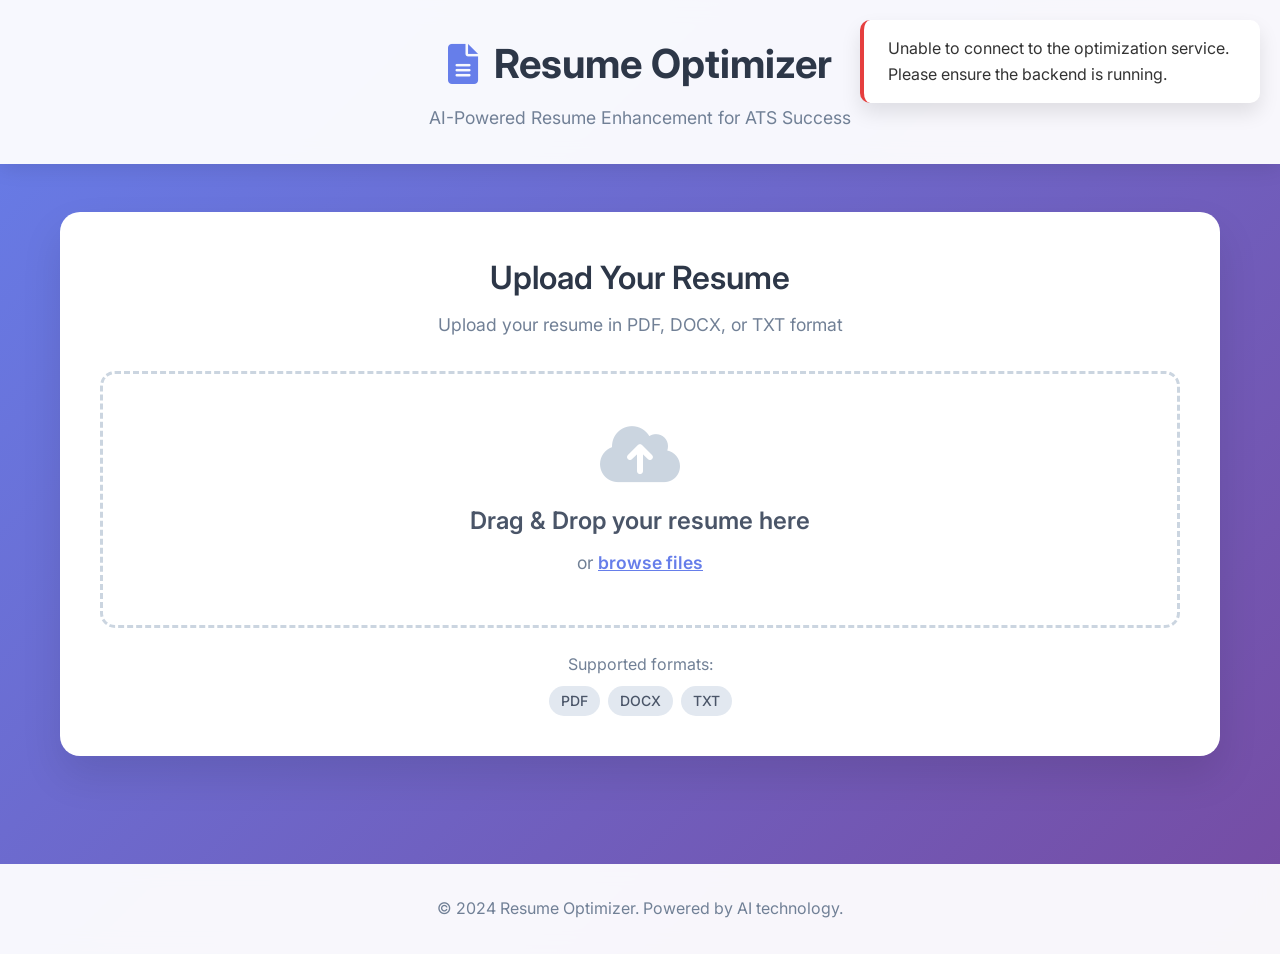
<file: frontend/index.html>
<!DOCTYPE html>
<html lang="en">
<head>
    <meta charset="UTF-8">
    <meta name="viewport" content="width=device-width, initial-scale=1.0">
    <title>Resume Optimizer - AI-Powered Resume Enhancement</title>
    <link rel="stylesheet" href="styles.css">
    <link href="https://cdnjs.cloudflare.com/ajax/libs/font-awesome/6.0.0/css/all.min.css" rel="stylesheet">
    <link href="https://fonts.googleapis.com/css2?family=Inter:wght@300;400;500;600;700&display=swap" rel="stylesheet">
</head>
<body>
    <div class="app">
        <!-- Header -->
        <header class="header">
            <div class="container">
                <div class="logo">
                    <i class="fas fa-file-alt"></i>
                    <h1>Resume Optimizer</h1>
                </div>
                <p class="tagline">AI-Powered Resume Enhancement for ATS Success</p>
            </div>
        </header>

        <!-- Main Content -->
        <main class="main">
            <div class="container">
                <!-- Upload Section -->
                <section class="upload-section" id="uploadSection">
                    <div class="upload-card">
                        <div class="upload-header">
                            <h2>Upload Your Resume</h2>
                            <p>Upload your resume in PDF, DOCX, or TXT format</p>
                        </div>
                        
                        <div class="upload-area" id="uploadArea">
                            <div class="upload-content">
                                <i class="fas fa-cloud-upload-alt upload-icon"></i>
                                <h3>Drag & Drop your resume here</h3>
                                <p>or <span class="upload-link">browse files</span></p>
                                <input type="file" id="fileInput" accept=".pdf,.docx,.txt" hidden>
                            </div>
                            <div class="file-info" id="fileInfo" style="display: none;">
                                <i class="fas fa-file"></i>
                                <span class="file-name"></span>
                                <button class="remove-file" id="removeFile">
                                    <i class="fas fa-times"></i>
                                </button>
                            </div>
                        </div>

                        <div class="supported-formats">
                            <p>Supported formats:</p>
                            <div class="format-badges">
                                <span class="format-badge">PDF</span>
                                <span class="format-badge">DOCX</span>
                                <span class="format-badge">TXT</span>
                            </div>
                        </div>
                    </div>
                </section>

                <!-- Job Description Section -->
                <section class="job-description-section" id="jobDescriptionSection" style="display: none;">
                    <div class="job-card">
                        <div class="job-header">
                            <h2>Job Description</h2>
                            <p>Paste the job description you're applying for</p>
                        </div>
                        
                        <div class="job-input">
                            <textarea 
                                id="jobDescription" 
                                placeholder="Paste the job description here... This will help our AI optimize your resume to match the specific requirements and keywords."
                                rows="8"
                            ></textarea>
                            <div class="char-count">
                                <span id="charCount">0</span> characters
                            </div>
                        </div>

                        <div class="job-actions">
                            <button class="btn btn-secondary" id="backToUpload">
                                <i class="fas fa-arrow-left"></i>
                                Back to Upload
                            </button>
                            <button class="btn btn-primary" id="optimizeResume" disabled>
                                <i class="fas fa-magic"></i>
                                Optimize Resume
                            </button>
                        </div>
                    </div>
                </section>

                <!-- Loading Section -->
                <section class="loading-section" id="loadingSection" style="display: none;">
                    <div class="loading-card">
                        <div class="loading-content">
                            <div class="spinner"></div>
                            <h2>Optimizing Your Resume</h2>
                            <p>Our AI is analyzing your resume and job description...</p>
                            <div class="progress-steps">
                                <div class="step active">
                                    <i class="fas fa-file-upload"></i>
                                    <span>Parsing Resume</span>
                                </div>
                                <div class="step">
                                    <i class="fas fa-search"></i>
                                    <span>Analyzing Match</span>
                                </div>
                                <div class="step">
                                    <i class="fas fa-magic"></i>
                                    <span>Optimizing Content</span>
                                </div>
                                <div class="step">
                                    <i class="fas fa-check"></i>
                                    <span>Finalizing</span>
                                </div>
                            </div>
                        </div>
                    </div>
                </section>

                <!-- Results Section -->
                <section class="results-section" id="resultsSection" style="display: none;">
                    <div class="results-header">
                        <h2>Optimization Complete!</h2>
                        <p>Your resume has been enhanced for better ATS compatibility and job matching</p>
                    </div>

                    <div class="results-content">
                        <!-- Comparison View -->
                        <div class="comparison-container">
                            <div class="comparison-tabs">
                                <button class="tab-btn active" data-tab="original">
                                    <i class="fas fa-file-alt"></i>
                                    Original Resume
                                </button>
                                <button class="tab-btn" data-tab="optimized">
                                    <i class="fas fa-magic"></i>
                                    Optimized Resume
                                </button>
                                <button class="tab-btn" data-tab="comparison">
                                    <i class="fas fa-balance-scale"></i>
                                    Side by Side
                                </button>
                            </div>

                            <div class="tab-content">
                                <div class="tab-pane active" id="originalTab">
                                    <div class="resume-content">
                                        <pre id="originalResume"></pre>
                                    </div>
                                </div>
                                
                                <div class="tab-pane" id="optimizedTab">
                                    <div class="resume-content">
                                        <pre id="optimizedResume"></pre>
                                    </div>
                                </div>
                                
                                <div class="tab-pane" id="comparisonTab">
                                    <div class="comparison-view">
                                        <div class="comparison-panel">
                                            <h3>Original</h3>
                                            <div class="resume-content">
                                                <pre id="originalResumeComparison"></pre>
                                            </div>
                                        </div>
                                        <div class="comparison-panel">
                                            <h3>Optimized</h3>
                                            <div class="resume-content">
                                                <pre id="optimizedResumeComparison"></pre>
                                            </div>
                                        </div>
                                    </div>
                                </div>
                            </div>
                        </div>

                        <!-- Action Buttons -->
                        <div class="results-actions">
                            <button class="btn btn-outline" id="downloadOptimized">
                                <i class="fas fa-download"></i>
                                Download Optimized Resume
                            </button>
                            <button class="btn btn-outline" id="copyOptimized">
                                <i class="fas fa-copy"></i>
                                Copy to Clipboard
                            </button>
                            <button class="btn btn-primary" id="optimizeAnother">
                                <i class="fas fa-plus"></i>
                                Optimize Another Resume
                            </button>
                        </div>
                    </div>
                </section>
            </div>
        </main>

        <!-- Footer -->
        <footer class="footer">
            <div class="container">
                <p>&copy; 2024 Resume Optimizer. Powered by AI technology.</p>
            </div>
        </footer>
    </div>

    <!-- Toast Notifications -->
    <div class="toast-container" id="toastContainer"></div>

    <script src="script.js"></script>
</body>
</html>
</file>
<file: frontend/styles.css>
/* Reset and Base Styles */
* {
    margin: 0;
    padding: 0;
    box-sizing: border-box;
}

body {
    font-family: 'Inter', -apple-system, BlinkMacSystemFont, 'Segoe UI', Roboto, sans-serif;
    line-height: 1.6;
    color: #333;
    background: linear-gradient(135deg, #667eea 0%, #764ba2 100%);
    min-height: 100vh;
}

.container {
    max-width: 1200px;
    margin: 0 auto;
    padding: 0 20px;
}

/* Header */
.header {
    background: rgba(255, 255, 255, 0.95);
    backdrop-filter: blur(10px);
    padding: 2rem 0;
    text-align: center;
    box-shadow: 0 4px 20px rgba(0, 0, 0, 0.1);
}

.logo {
    display: flex;
    align-items: center;
    justify-content: center;
    gap: 1rem;
    margin-bottom: 0.5rem;
}

.logo i {
    font-size: 2.5rem;
    color: #667eea;
}

.logo h1 {
    font-size: 2.5rem;
    font-weight: 700;
    color: #2d3748;
}

.tagline {
    color: #718096;
    font-size: 1.1rem;
    font-weight: 400;
}

/* Main Content */
.main {
    padding: 3rem 0;
    min-height: calc(100vh - 200px);
}

/* Cards */
.upload-card,
.job-card,
.loading-card {
    background: white;
    border-radius: 20px;
    padding: 2.5rem;
    box-shadow: 0 20px 40px rgba(0, 0, 0, 0.1);
    margin-bottom: 2rem;
    transition: transform 0.3s ease, box-shadow 0.3s ease;
}

.upload-card:hover,
.job-card:hover {
    transform: translateY(-5px);
    box-shadow: 0 25px 50px rgba(0, 0, 0, 0.15);
}

/* Upload Section */
.upload-header,
.job-header {
    text-align: center;
    margin-bottom: 2rem;
}

.upload-header h2,
.job-header h2 {
    font-size: 2rem;
    font-weight: 600;
    color: #2d3748;
    margin-bottom: 0.5rem;
}

.upload-header p,
.job-header p {
    color: #718096;
    font-size: 1.1rem;
}

/* Upload Area */
.upload-area {
    border: 3px dashed #cbd5e0;
    border-radius: 15px;
    padding: 3rem 2rem;
    text-align: center;
    transition: all 0.3s ease;
    cursor: pointer;
    position: relative;
    overflow: hidden;
}

.upload-area:hover {
    border-color: #667eea;
    background: rgba(102, 126, 234, 0.05);
}

.upload-area.dragover {
    border-color: #667eea;
    background: rgba(102, 126, 234, 0.1);
    transform: scale(1.02);
}

.upload-content {
    transition: opacity 0.3s ease;
}

.upload-area.has-file .upload-content {
    opacity: 0;
    pointer-events: none;
}

.upload-icon {
    font-size: 4rem;
    color: #cbd5e0;
    margin-bottom: 1rem;
    transition: color 0.3s ease;
}

.upload-area:hover .upload-icon {
    color: #667eea;
}

.upload-content h3 {
    font-size: 1.5rem;
    font-weight: 600;
    color: #4a5568;
    margin-bottom: 0.5rem;
}

.upload-content p {
    color: #718096;
    font-size: 1.1rem;
}

.upload-link {
    color: #667eea;
    font-weight: 600;
    cursor: pointer;
    text-decoration: underline;
}

/* File Info */
.file-info {
    display: flex;
    align-items: center;
    justify-content: center;
    gap: 1rem;
    padding: 1rem;
    background: #f7fafc;
    border-radius: 10px;
    border: 2px solid #e2e8f0;
}

.file-info i {
    font-size: 1.5rem;
    color: #667eea;
}

.file-name {
    font-weight: 500;
    color: #2d3748;
}

.remove-file {
    background: #fed7d7;
    color: #e53e3e;
    border: none;
    border-radius: 50%;
    width: 30px;
    height: 30px;
    display: flex;
    align-items: center;
    justify-content: center;
    cursor: pointer;
    transition: all 0.3s ease;
}

.remove-file:hover {
    background: #feb2b2;
    transform: scale(1.1);
}

/* Supported Formats */
.supported-formats {
    margin-top: 1.5rem;
    text-align: center;
}

.supported-formats p {
    color: #718096;
    margin-bottom: 0.5rem;
}

.format-badges {
    display: flex;
    justify-content: center;
    gap: 0.5rem;
}

.format-badge {
    background: #e2e8f0;
    color: #4a5568;
    padding: 0.25rem 0.75rem;
    border-radius: 20px;
    font-size: 0.875rem;
    font-weight: 500;
}

/* Job Description */
.job-input {
    margin-bottom: 2rem;
}

.job-input textarea {
    width: 100%;
    padding: 1rem;
    border: 2px solid #e2e8f0;
    border-radius: 10px;
    font-size: 1rem;
    font-family: inherit;
    resize: vertical;
    transition: border-color 0.3s ease;
}

.job-input textarea:focus {
    outline: none;
    border-color: #667eea;
    box-shadow: 0 0 0 3px rgba(102, 126, 234, 0.1);
}

.char-count {
    text-align: right;
    margin-top: 0.5rem;
    color: #718096;
    font-size: 0.875rem;
}

/* Buttons */
.btn {
    display: inline-flex;
    align-items: center;
    gap: 0.5rem;
    padding: 0.75rem 1.5rem;
    border: none;
    border-radius: 10px;
    font-size: 1rem;
    font-weight: 500;
    cursor: pointer;
    transition: all 0.3s ease;
    text-decoration: none;
}

.btn:disabled {
    opacity: 0.6;
    cursor: not-allowed;
}

.btn-primary {
    background: linear-gradient(135deg, #667eea 0%, #764ba2 100%);
    color: white;
}

.btn-primary:hover:not(:disabled) {
    transform: translateY(-2px);
    box-shadow: 0 10px 20px rgba(102, 126, 234, 0.3);
}

.btn-secondary {
    background: #f7fafc;
    color: #4a5568;
    border: 2px solid #e2e8f0;
}

.btn-secondary:hover {
    background: #edf2f7;
    border-color: #cbd5e0;
}

.btn-outline {
    background: transparent;
    color: #667eea;
    border: 2px solid #667eea;
}

.btn-outline:hover {
    background: #667eea;
    color: white;
}

.job-actions {
    display: flex;
    gap: 1rem;
    justify-content: center;
}

/* Loading Section */
.loading-card {
    text-align: center;
    padding: 4rem 2rem;
}

.spinner {
    width: 60px;
    height: 60px;
    border: 4px solid #e2e8f0;
    border-top: 4px solid #667eea;
    border-radius: 50%;
    animation: spin 1s linear infinite;
    margin: 0 auto 2rem;
}

@keyframes spin {
    0% { transform: rotate(0deg); }
    100% { transform: rotate(360deg); }
}

.loading-content h2 {
    font-size: 2rem;
    font-weight: 600;
    color: #2d3748;
    margin-bottom: 0.5rem;
}

.loading-content p {
    color: #718096;
    font-size: 1.1rem;
    margin-bottom: 2rem;
}

/* Progress Steps */
.progress-steps {
    display: flex;
    justify-content: center;
    gap: 2rem;
    flex-wrap: wrap;
}

.step {
    display: flex;
    flex-direction: column;
    align-items: center;
    gap: 0.5rem;
    opacity: 0.4;
    transition: opacity 0.3s ease;
}

.step.active {
    opacity: 1;
}

.step i {
    font-size: 1.5rem;
    color: #667eea;
}

.step span {
    font-size: 0.875rem;
    font-weight: 500;
    color: #4a5568;
}

/* Results Section */
.results-header {
    text-align: center;
    margin-bottom: 2rem;
}

.results-header h2 {
    font-size: 2rem;
    font-weight: 600;
    color: #2d3748;
    margin-bottom: 0.5rem;
}

.results-header p {
    color: #718096;
    font-size: 1.1rem;
}

/* Comparison Container */
.comparison-container {
    background: white;
    border-radius: 20px;
    box-shadow: 0 20px 40px rgba(0, 0, 0, 0.1);
    overflow: hidden;
    margin-bottom: 2rem;
}

.comparison-tabs {
    display: flex;
    background: #f7fafc;
    border-bottom: 1px solid #e2e8f0;
}

.tab-btn {
    flex: 1;
    padding: 1rem 1.5rem;
    background: none;
    border: none;
    cursor: pointer;
    font-weight: 500;
    color: #718096;
    transition: all 0.3s ease;
    display: flex;
    align-items: center;
    justify-content: center;
    gap: 0.5rem;
}

.tab-btn.active {
    background: white;
    color: #667eea;
    border-bottom: 3px solid #667eea;
}

.tab-btn:hover {
    background: #edf2f7;
}

.tab-content {
    min-height: 500px;
}

.tab-pane {
    display: none;
    height: 100%;
}

.tab-pane.active {
    display: block;
}

.resume-content {
    padding: 2rem;
    max-height: 600px;
    overflow-y: auto;
}

.resume-content pre {
    white-space: pre-wrap;
    word-wrap: break-word;
    font-family: 'Inter', monospace;
    font-size: 0.9rem;
    line-height: 1.6;
    color: #2d3748;
    background: #f7fafc;
    padding: 1.5rem;
    border-radius: 10px;
    border: 1px solid #e2e8f0;
}

/* Comparison View */
.comparison-view {
    display: grid;
    grid-template-columns: 1fr 1fr;
    gap: 0;
    height: 100%;
}

.comparison-panel {
    padding: 2rem;
    border-right: 1px solid #e2e8f0;
}

.comparison-panel:last-child {
    border-right: none;
}

.comparison-panel h3 {
    font-size: 1.25rem;
    font-weight: 600;
    color: #2d3748;
    margin-bottom: 1rem;
    text-align: center;
}

/* Results Actions */
.results-actions {
    display: flex;
    gap: 1rem;
    justify-content: center;
    flex-wrap: wrap;
}

/* Footer */
.footer {
    background: rgba(255, 255, 255, 0.95);
    backdrop-filter: blur(10px);
    padding: 2rem 0;
    text-align: center;
    color: #718096;
}

/* Toast Notifications */
.toast-container {
    position: fixed;
    top: 20px;
    right: 20px;
    z-index: 1000;
}

.toast {
    background: white;
    border-radius: 10px;
    padding: 1rem 1.5rem;
    margin-bottom: 1rem;
    box-shadow: 0 10px 20px rgba(0, 0, 0, 0.1);
    border-left: 4px solid #667eea;
    animation: slideIn 0.3s ease;
    max-width: 400px;
}

.toast.error {
    border-left-color: #e53e3e;
}

.toast.success {
    border-left-color: #38a169;
}

@keyframes slideIn {
    from {
        transform: translateX(100%);
        opacity: 0;
    }
    to {
        transform: translateX(0);
        opacity: 1;
    }
}

/* Responsive Design */
@media (max-width: 768px) {
    .container {
        padding: 0 15px;
    }
    
    .logo h1 {
        font-size: 2rem;
    }
    
    .upload-card,
    .job-card,
    .loading-card {
        padding: 1.5rem;
    }
    
    .upload-area {
        padding: 2rem 1rem;
    }
    
    .job-actions,
    .results-actions {
        flex-direction: column;
        align-items: center;
    }
    
    .btn {
        width: 100%;
        justify-content: center;
    }
    
    .comparison-tabs {
        flex-direction: column;
    }
    
    .tab-btn {
        border-bottom: 1px solid #e2e8f0;
    }
    
    .tab-btn.active {
        border-bottom: 1px solid #e2e8f0;
        border-left: 3px solid #667eea;
    }
    
    .comparison-view {
        grid-template-columns: 1fr;
    }
    
    .comparison-panel {
        border-right: none;
        border-bottom: 1px solid #e2e8f0;
    }
    
    .comparison-panel:last-child {
        border-bottom: none;
    }
    
    .progress-steps {
        gap: 1rem;
    }
    
    .step {
        font-size: 0.8rem;
    }
}

@media (max-width: 480px) {
    .main {
        padding: 2rem 0;
    }
    
    .upload-card,
    .job-card,
    .loading-card {
        padding: 1rem;
    }
    
    .resume-content {
        padding: 1rem;
    }
    
    .resume-content pre {
        font-size: 0.8rem;
        padding: 1rem;
    }
}
</file>
